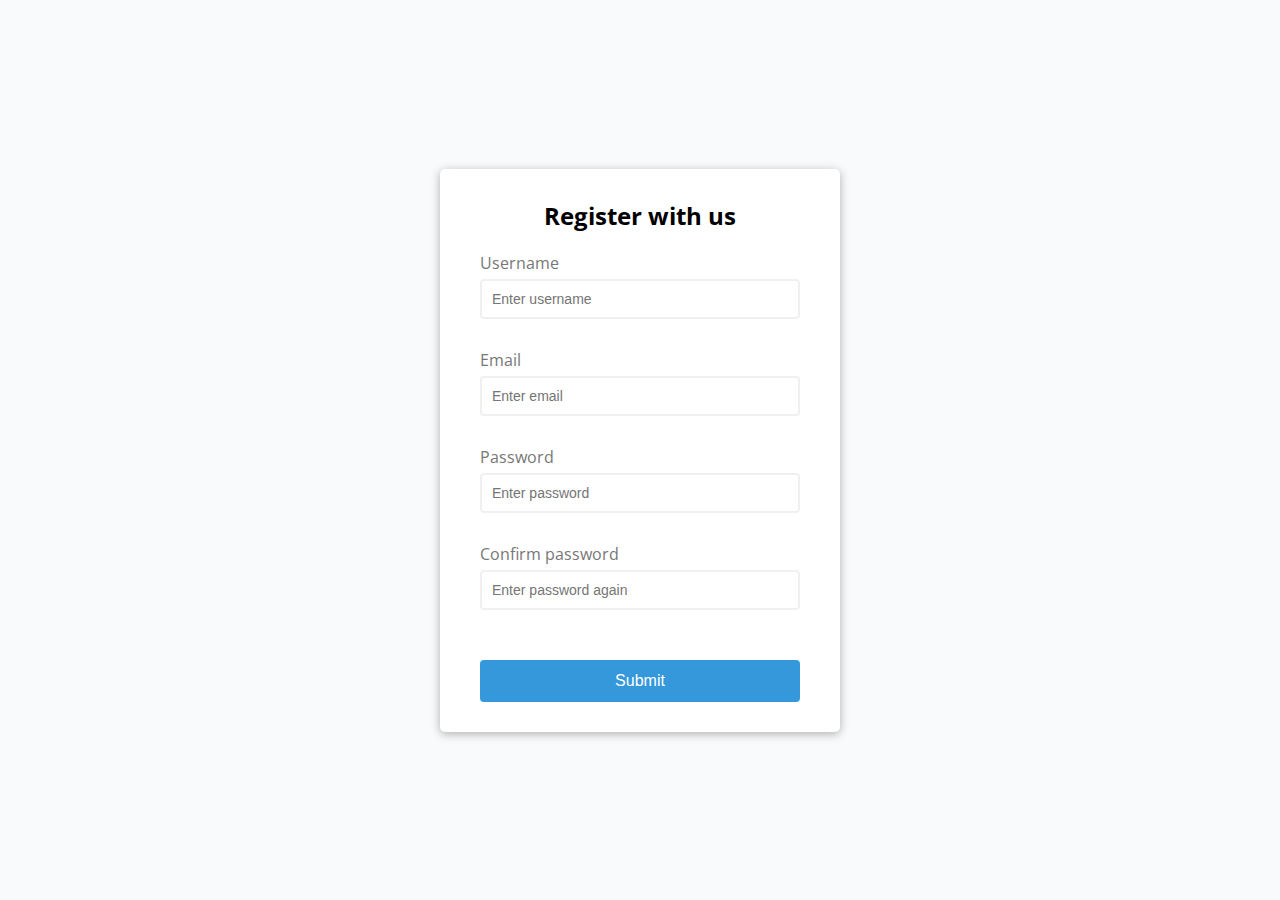
<file: form validator/index.html>
<!DOCTYPE html>
<html lang="en">
<head>
    <meta charset="UTF-8">
    <meta name="viewport" content="width=device-width, initial-scale=1.0">
    <link rel="stylesheet" href="style.css">
    <title>Form Validator</title>
</head>
<body>
  
    <div class="container">
        <form id="form" class="form">
        <h2>Register with us</h2>
        <div class="form-control">
            <label for="username">Username</label>
            <input type="text" id="username" placeholder="Enter username">
            <small>Error message</small>
        </div>

        <div class="form-control">
            <label for="email">Email</label>
            <input type="text" id="email" placeholder="Enter email">
            <small>Error message</small>
        </div>

        <div class="form-control">
            <label for="password">Password</label>
            <input type="password" id="password" placeholder="Enter password">
            <small>Error message</small>
        </div>

        <div class="form-control">
            <label for="password2">Confirm password</label>
            <input type="password" id="password2" placeholder="Enter password again">
            <small>Error message</small>
        </div>
        <button>Submit</button>
    </form>
    </div>

    <script src="script.js"></script>
</body>
</html>
</file>
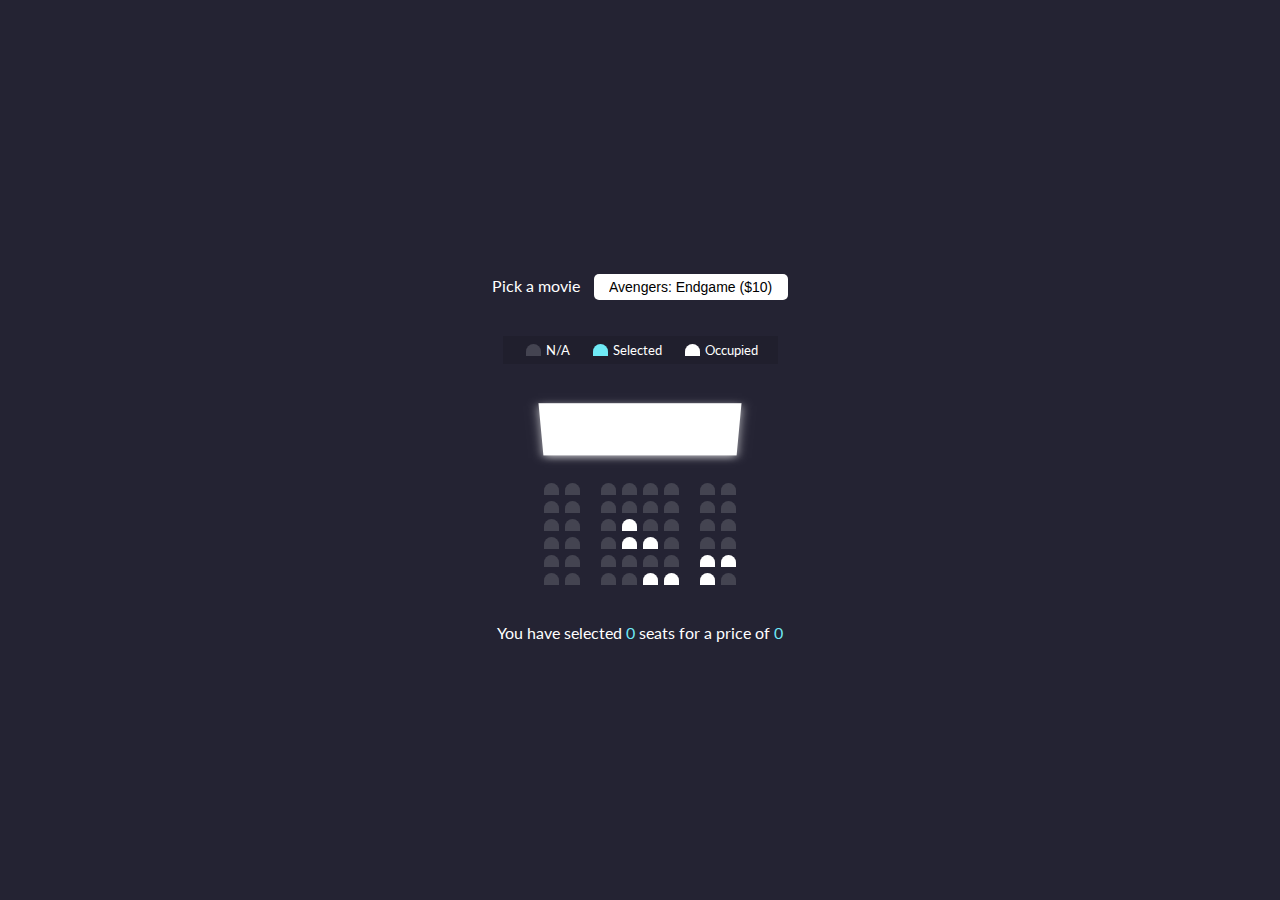
<file: movie seat/index.html>
<!DOCTYPE html>
<html lang="en">
  <head>
    <meta charset="UTF-8" />
    <meta name="viewport" content="width=device-width, initial-scale=1.0" />
    <link rel="stylesheet" href="style.css" />
    <title>Movie Seat Booking</title>
  </head>
  <body>
    <div class="movie-container">
      <label>Pick a movie</label>
      <select id="movie">
        <option value="10">Avengers: Endgame ($10)</option>
        <option value="12">Joker ($12)</option>
        <option value="8">Toy Story 4 ($8)></option>
        <option value="9">The Lion King ($9)</option>
      </select>
    </div>

    <ul class="showcase">
      <li>
        <div class="seat"></div>
        <small>N/A</small>
      </li>
      <li>
        <div class="seat selected"></div>
        <small>Selected</small>
      </li>
      <li>
        <div class="seat occupied"></div>
        <small>Occupied</small>
      </li>
    </ul>

    <div class="container">
      <div class="screen"></div>
      <div class="row">
        <div class="seat"></div>
        <div class="seat"></div>
        <div class="seat"></div>
        <div class="seat"></div>
        <div class="seat"></div>
        <div class="seat"></div>
        <div class="seat"></div>
        <div class="seat"></div>
      </div>
      <div class="row">
        <div class="seat"></div>
        <div class="seat"></div>
        <div class="seat"></div>
        <div class="seat"></div>
        <div class="seat"></div>
        <div class="seat"></div>
        <div class="seat"></div>
        <div class="seat"></div>
      </div>
      <div class="row">
        <div class="seat"></div>
        <div class="seat"></div>
        <div class="seat"></div>
        <div class="seat occupied"></div>
        <div class="seat"></div>
        <div class="seat"></div>
        <div class="seat"></div>
        <div class="seat"></div>
      </div>
      <div class="row">
        <div class="seat"></div>
        <div class="seat"></div>
        <div class="seat"></div>
        <div class="seat occupied"></div>
        <div class="seat occupied"></div>
        <div class="seat"></div>
        <div class="seat"></div>
        <div class="seat"></div>
      </div>
      <div class="row">
        <div class="seat"></div>
        <div class="seat"></div>
        <div class="seat"></div>
        <div class="seat"></div>
        <div class="seat"></div>
        <div class="seat"></div>
        <div class="seat occupied"></div>
        <div class="seat occupied"></div>
      </div>
      <div class="row">
        <div class="seat"></div>
        <div class="seat"></div>
        <div class="seat"></div>
        <div class="seat"></div>
        <div class="seat occupied"></div>
        <div class="seat occupied"></div>
        <div class="seat occupied"></div>
        <div class="seat"></div>
      </div>
    </div>

    <p class="text">
      You have selected <span id="count">0</span> seats for a price of
      <span id="total"></span>
    </p>

    <script src="script.js"></script>
  </body>
</html>
</file>
<file: form validator/style.css>
@import url('https://fonts.googleapis.com/css2?family=Open+Sans:ital,wght@0,300..800;1,300..800&display=swap');

:root {
    --success-color: #2ecc71;
    --error-color: #e74c3c;
}

* {
    box-sizing: border-box;
}

body {
    background-color: #f9fafb;
    font-family: "Open Sans", sans-serif;
    display: flex;
    align-items: center;
    justify-content: center;
    min-height: 100vh;
    margin: 0;
}

.container {
    background-color: #fff;
    border-radius: 5px;
    box-shadow: 0 2px 10px rgba(0, 0, 0, 0.3);
    width: 400px;
}

h2 {
    text-align: center;
    margin: 0 0 20px;
}

.form {
    padding: 30px 40px;
}

.form-control {
    margin-bottom: 10px;
    padding-bottom: 20px;
    position: relative;
}

.form-control label {
    color: #777;
    display: block;
    margin-bottom: 5px;
}

.form-control input {
   border: 2px solid #f0f0f0; 
   border-radius: 4px;
   display: block;
   width: 100%;
   padding: 10px;
   font-size: 14px;
}

.form-control input:focus {
    outline: 0;
    border-color: #777;
}

.form-control.success input{
    border-color: var(--success-color);

}

.form-control.error input{
    border-color: var(--error-color);

}

.form-control small {
    color: var(--error-color);
    position: absolute;
    bottom: 0;
    left: 0;
    visibility: hidden;
}

.form-control.error small {
    visibility: visible;
}

.form button {
    cursor: pointer;
    background-color: #3498db;
    border: 2px solid #3498db;
    border-radius: 4px;
    color: #fff;
    font-size: 16px;
    padding: 10px;
    margin-top: 20px;
    width: 100%;
}
</file>
<file: movie seat/style.css>
@import url('https://fonts.googleapis.com/css2?family=Lato:ital,wght@0,100;0,300;0,400;0,700;0,900;1,100;1,300;1,400;1,700;1,900&display=swap');

* {
    box-sizing: border-box;
}

body {
    background-color: #242333;
    color: #fff;
    display: flex;
    flex-direction: column;
    font-family: "Lato", sans-serif;
    align-items: center;
    justify-content: center;
    height: 100vh;
    margin: 0;
}

.movie-container {
    margin: 20px 0;
}

.movie-container select {
    background-color: #fff;
    border: 0;
    border-radius: 5px;
    font-size: 14px;
    margin-left: 10px;
    padding: 5px 15px 5px 15px;
    -moz-appearance: none;
    -webkit-appearance: none;
    appearance: none;
}

.container {
    perspective: 1000px;
    margin-bottom: 30px;
}

.seat {
    background-color: #444451;
    height: 12px;
    width: 15px;
    margin: 3px;
    border-top-left-radius: 10px;
    border-top-right-radius: 10px;
}

.seat.selected {
    background-color: #6feaf6;
}

.seat.occupied {
    background-color: #fff;
}

.seat:nth-of-type(2) {
    margin-right: 18px;
}

.seat:nth-last-of-type(2) {
    margin-left: 18px;
}

.seat:not(.occupied):hover {
    cursor: pointer;
    transform: scale(1.2);
}

.showcase .seat:not(.occupied):hover {
    cursor: default;
    transform: scale(1);
}

.showcase {
    background-color: rgba(0, 0, 0, 0.1);
    padding: 5px 10px;
    border-radius: #777;
    list-style-type: none;
    display: flex;
    justify-content: space-between;
}

.showcase li {
    display: flex;
    align-items: center;
    justify-content: center;
    margin: 0 10px;
}

.showcase li small {
    margin-left: 2px;
}

.row {
    display: flex;
}

.screen {
    background-color: #fff;
    height: 70px;
    width: 100%;
    margin: 15px 0;
    transform: rotateX(-45deg);
    box-shadow: 0 3px 10px rgba(255, 255, 255, 0.7);
}

p.text {
    margin: 5px 0;
}

p.text span {
    color: #6feaf6;
}
</file>
